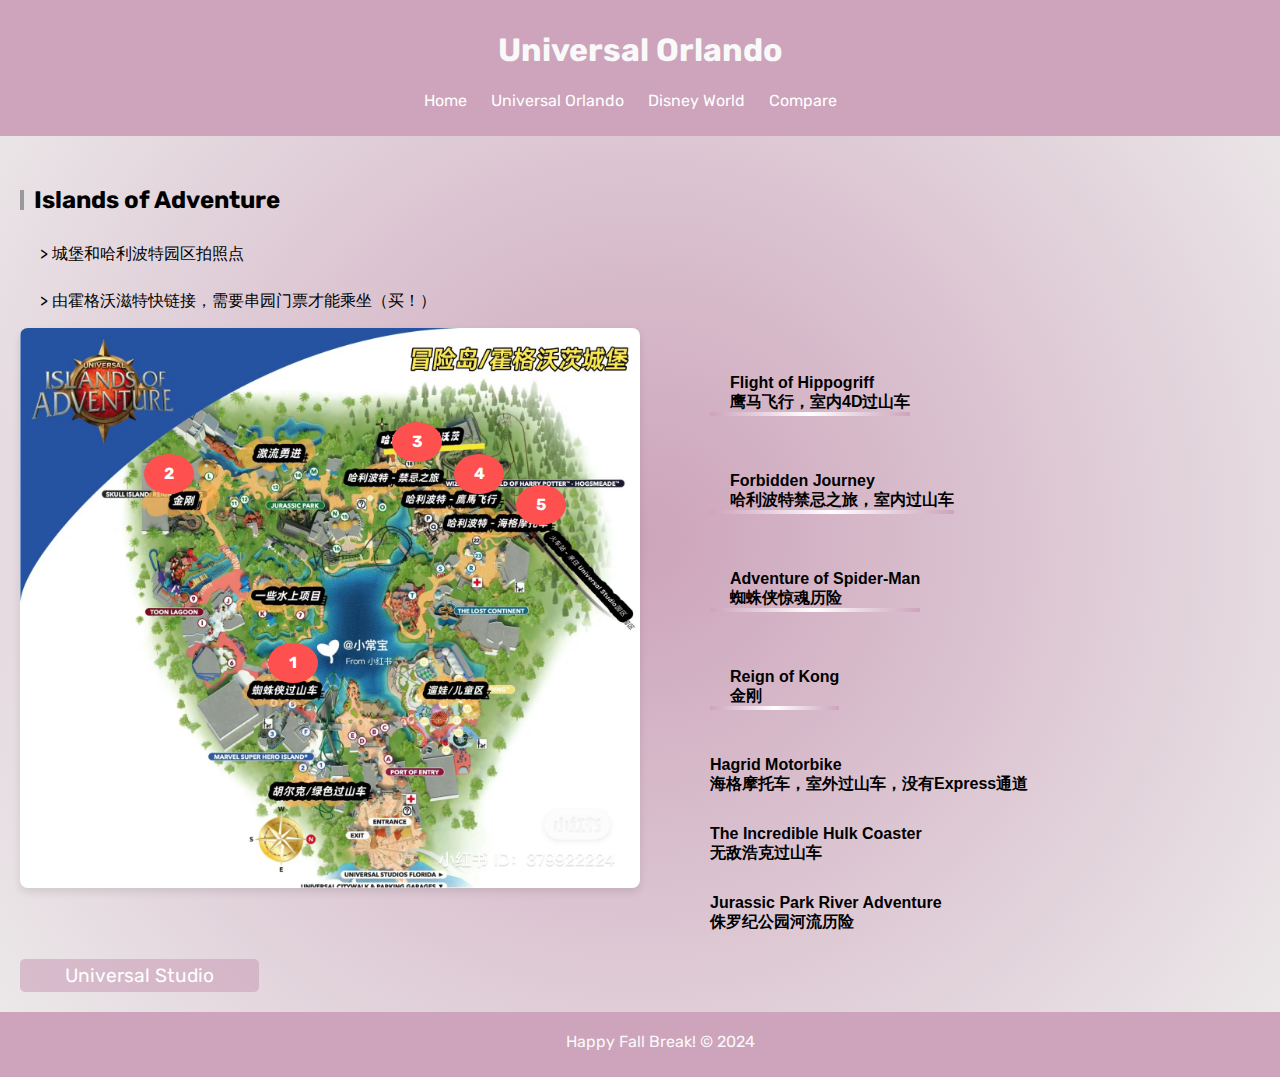
<file: uni-ad.html>
<!DOCTYPE html>
<html lang="en">
    <head>
        <meta charset="UTF-8">
        <meta name="viewport" content="width=device-width, initial-scale=1.0">
        <meta http-equiv="X-UA-Compatible" content="IE=edge">
        <meta name="viewport" content="width=device-width, initial-scale=1.0">
        <title>Fall Break Holiday</title>
        <link rel="stylesheet" href="uni-ad.css">
        <link rel="preconnect" href="https://fonts.googleapis.com">
        <link rel="preconnect" href="https://fonts.gstatic.com" crossorigin>
        <link href="https://fonts.googleapis.com/css2?family=Rubik:ital,wght@0,300..900;1,300..900&display=swap" rel="stylesheet">
    </head>

    <body>
        <header>
            <h1 name = "intro">Universal Orlando</h1>
            <nav>
                <ul>
                    <li><a href="index.html">Home</a></li>
                    <li><a href="universal.html">Universal Orlando</a></li>
                    <li><a href="disney.html">Disney World</a></li>
                    <li><a href="reviews.html">Compare</a></li>
                </ul>
            </nav>
        </header>

        <main>
            <section class="ad">
                <div class="title">
                    <span class="line"></span>
                    <h2>Islands of Adventure</h2>
                </div>
                <p>&gt; 城堡和哈利波特园区拍照点</p>
                <p>&gt; 由霍格沃滋特快链接，需要串园门票才能乘坐（买！）</p>
                <div class="ad-content">
                        <img src="IMG_0430.JPG">
                        <div class="map-point point-1">1</div>
                        <div class="map-point point-2">2</div>
                        <div class="map-point point-3">3</div>
                        <div class="map-point point-4">4</div>
                        <div class="map-point point-5">5</div>
                    <ul class="list">
                        <li>
                            <button class="toggle-button"><p class="highlight">Flight of Hippogriff<br>鹰马飞行，室内4D过山车</p></button>
                            <div class="toggle-list">
                                <p>&#8226; 多段弹射式过山车，最高时速<strong>70lm/h</strong>，最大下坠<b>5.2米</b>，轨道总长<b>1.5公里</b>，全程3分钟，共<strong>7次</strong>弹射。<br>
                                    包括俯冲，下坠，倒退
                                </p>
                                <p>&#8226; 过山车评分第一（？好好好</p>
                                <p>&#8226; 故事设定为可爱的海格骑着他的摩托车到我们躲避各种怪物，项目把过山车和情节元素融合的很好，置景精致</p>
                                <p>&#8226; 说是考虑到各个年龄段的游客，在速度/俯冲/下坠的控制上非常到位且克制，点到即止，不会存在不适感</p>
                                <p>&#8226; 提供存包处，排队很久，推荐入园或临近闭园排队</p>
                                <p>&#8226; 来自无名网友的评价："时间很短，没有什么失重感，可以傍晚坐"</p>
                            </div>
                        </li>
                        <li>
                            <button class="toggle-button"><p class="highlight">Forbidden Journey<br>哈利波特禁忌之旅，室内过山车</p></button>
                            <div class="toggle-list">
                                <p>&#8226; 经典项目，奥兰多版本是禁忌之旅的原型</p>
                                <p>&#8226; 不是过山车，而是采用了非常先进技术的模拟骑乘，座椅在机械臂的控制下进行升降，旋转，和轻微下坠</p>
                                <p>&#8226; 以霍格沃滋城堡，魁地奇比赛，摄魂为蓝本，沉浸感很好</p>
                                <p>&#8226; 项目的排队过程中会经过邓布利多办公室，旋转楼梯，公共休息室，黑魔法防御教室等一比一还原电影场景</p>
                                <p>&#8226; 提供存包处</p>
                                <p>&#8226; 来自无名网友的评价："时间很短，没有什么失重感，可以傍晚坐"</p>
                            </div>
                        </li>
                        <li>
                            <button class="toggle-button"><p class="highlight"><strong>Adventure of Spider-Man</strong><br>蜘蛛侠惊魂历险</p></button>
                            <div class="toggle-list">
                                <p>&#8226; 冒险岛园区的黑马项目，看上去就是平平无奇容易被忽略的4D项目，但实际体验非常非常棒，推荐</p>
                                <p>&#8226; 环球这边数不多的超级英雄ip，不过这里的蜘蛛侠是最早版本漫画図格的，和隔壁漫威的不是一家</p>
                                <p>&#8226; 本质是模拟室内过山车，得益于非常不错的氛围打造和体感模拟，该项目算是奥兰多环球所有沉浸式室内項目中最出色的</p>
                                <p>&#8226; 合家欢项目，虽然有模拟撞击/下坠等元素但都十分克制，适合全年龄段</p>
                            </div>
                        </li>   
                        <li>
                            <button class="toggle-button"><p class="highlight"><strong>Reign of Kong</strong><br>金刚</p></button>
                            <div class="toggle-list">
                                <p>&#8226; 乘坐大型卡车的沉浸式4D模拟项目，包括全方位环绕的球幕以及体感模拟，全长达到了六分钟，非常充实</p>
                                <p>&#8226; 坐在卡车边缘的朋友可能会有被溅水的风险</p>
                                <p>&#8226; 说是项目排队区域的设计非常用心，大家留心观</p>
                            </div>
                        </li>  
                        <li>
                            <button class="toggle-button"><b>Hagrid Motorbike</b><br>海格摩托车，室外过山车，没有Express通道</button>
                            <div class="toggle-list">
                                <p>&#8226; 多段弹射式过山车，最高时速<strong>70lm/h</strong>，最大下坠<b>5.2米</b>，轨道总长<b>1.5公里</b>，全程3分钟，共<strong>7次</strong>弹射。<br>
                                    包括俯冲，下坠，倒退
                                </p>
                                <p>&#8226; 过山车评分第一（？好好好</p>
                                <p>&#8226; 故事设定为可爱的海格骑着他的摩托车到我们躲避各种怪物，项目把过山车和情节元素融合的很好，置景精致</p>
                                <p>&#8226; 说是考虑到各个年龄段的游客，在速度/俯冲/下坠的控制上非常到位且克制，点到即止，不会存在不适感</p>
                                <p>&#8226; 提供存包处，排队很久，推荐入园或临近闭园排队</p>
                                <p>&#8226; 来自无名网友的评价："速度很快，有很多左右偏移的地方，摩托上半身没有可支撑的地方，有倒退和下降，建议害怕的话不要选摩托，选椅子"</p>
                            </div>
                        </li>
                        <li>
                            <button class="toggle-button"><b>The Incredible Hulk Coaster</b><br>无敌浩克过山车</button>
                            <div class="toggle-list">
                                <p>&#8226; 弹射式过山车，最高时速<strong>108lm/h</strong>，最大下坠<b>32米</b>，包括俯冲，下坠以及7个回环</p>
                                <p>&#8226; 绿巨人过山车，北京霸天虎原型</p>
                                <p>&#8226; 在弹射阶段的实际体感非常像被绿巨人投掷出去的感觉，并且能听见绿巨人的嘶吼声</p>
                                <p>&#8226; 想要挑战迅猛龙和好莱坞过山车的朋友可以先用这台练练胆量</p>
                                <p>&#8226; 提供存包处</p>
                                <p>&#8226; 来自无名网友的评价："体感跟海格差不多，如果海格能坐，这个也行..?"</p>
                            </div>
                        </li>    
                        <li>
                            <button class="toggle-button"><b>Jurassic Park River Adventure</b><br>侏罗纪公园河流历险</button>
                            <div class="toggle-list">
                                <p>&#8226; 经典的激流勇进项目，这里以侏罗纪的ip作为故事线包装，在加州，东京均有复制版本</p>
                                <p>&#8226; 乘坐游船进入侏罗纪公园内部，最后从被逃出恐龙占领的实验室工厂下坠脱离收尾</p>
                                <p>&#8226; 最高时速80km/h，最大下坠26米（倾斜角51度，非常非常陡）</p>
                                <p>&#8226; 一定会湿身</p>
                            </div>
                        </li>                                          
                    </ul>
                </div>
                <section class="textbutton">
                    <div class="button-container">
                        <a href="uni-fl.html" class="map-button">Universal Studio</a>
                    </div>
                </section>

                <script src="uni-ad.js"></script>

            </section>
        </main>

        <footer>
            <p>Happy Fall Break! © 2024</p>
        </footer>
    </body>
</html>
</file>
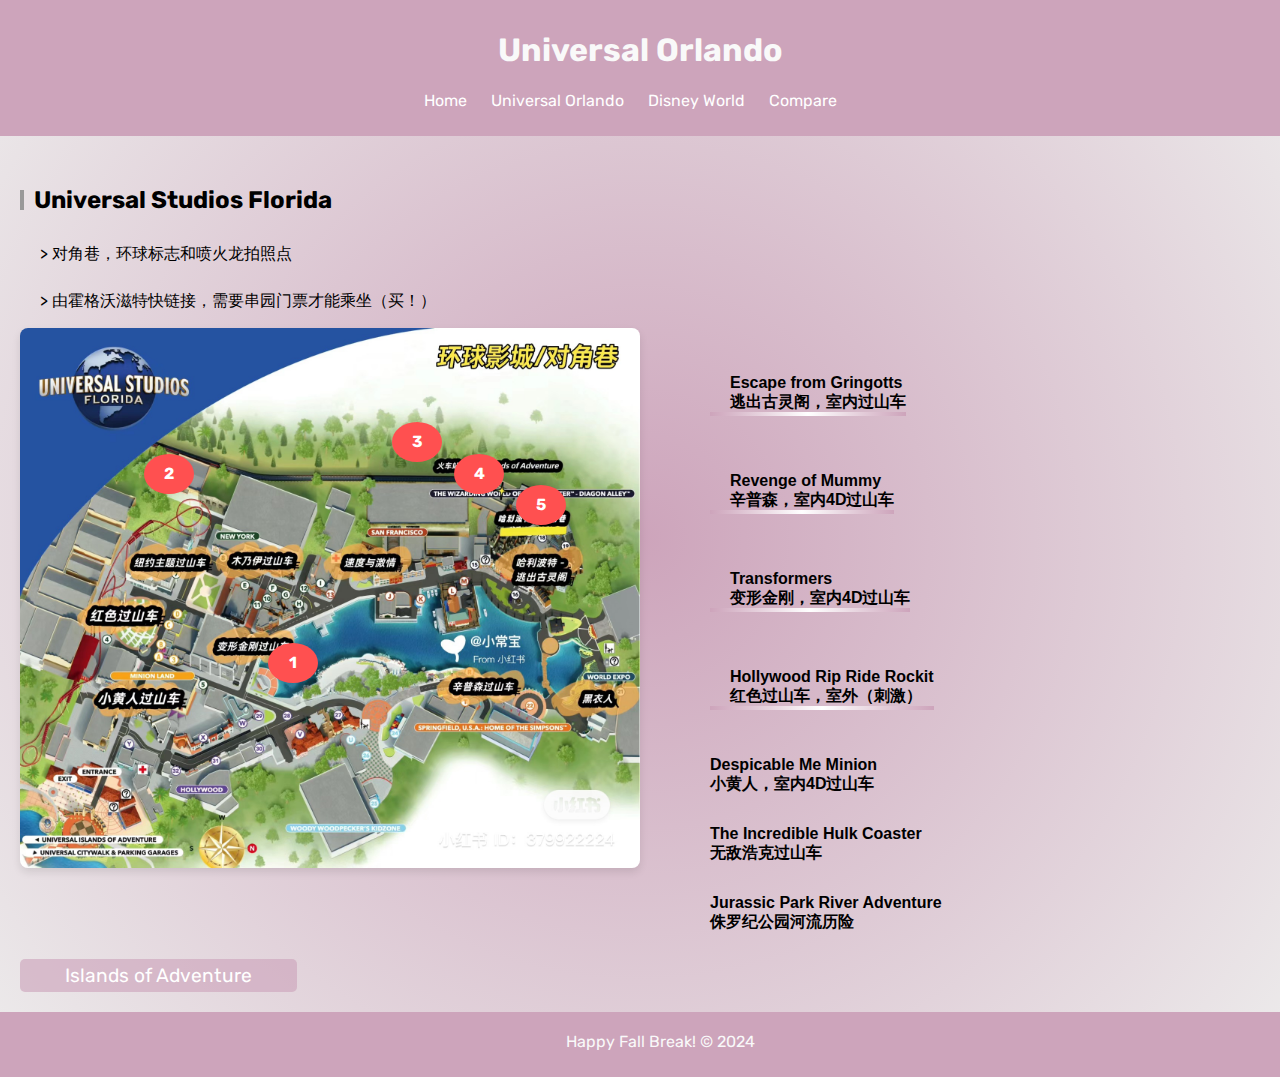
<file: uni-fl.html>
<!DOCTYPE html>
<html lang="en">
    <head>
        <meta charset="UTF-8">
        <meta name="viewport" content="width=device-width, initial-scale=1.0">
        <meta http-equiv="X-UA-Compatible" content="IE=edge">
        <title>Fall Break Holiday</title>
        <link rel="stylesheet" href="uni-fl.css">
        <link rel="preconnect" href="https://fonts.googleapis.com">
        <link rel="preconnect" href="https://fonts.gstatic.com" crossorigin>
        <link href="https://fonts.googleapis.com/css2?family=Rubik:ital,wght@0,300..900;1,300..900&display=swap" rel="stylesheet">
    </head>

    <body>
        <header>
            <h1 name = "intro">Universal Orlando</h1>
            <nav>
                <ul>
                    <li><a href="index.html">Home</a></li>
                    <li><a href="universal.html">Universal Orlando</a></li>
                    <li><a href="disney.html">Disney World</a></li>
                    <li><a href="reviews.html">Compare</a></li>
                </ul>
            </nav>
        </header>
        <main>
            <section class="fl">
                <div class="title">
                    <span class="line"></span>
                    <h2>Universal Studios Florida</h2>
                </div>
                <p>&gt; 对角巷，环球标志和喷火龙拍照点</p>
                <p>&gt; 由霍格沃滋特快链接，需要串园门票才能乘坐（买！）</p>
                <div class="fl-content">
                    <img src="IMG_0431.JPG">
                    <div class="map-point point-1">1</div>
                    <div class="map-point point-2">2</div>
                    <div class="map-point point-3">3</div>
                    <div class="map-point point-4">4</div>
                    <div class="map-point point-5">5</div>
                    <ul class="list">
                        <li>
                            <button class="toggle-button"><p class="highlight">Escape from Gringotts<br>逃出古灵阁，室内过山车</p></button>
                            <div class="toggle-list">
                                <p>&#8226; 多段弹射式过山车，最高时速<strong>70lm/h</strong>，最大下坠<b>5.2米</b>，轨道总长<b>1.5公里</b>，全程3分钟，共<strong>7次</strong>弹射。<br>
                                    包括俯冲，下坠，倒退
                                </p>
                                <p>&#8226; 过山车评分第一（？好好好</p>
                                <p>&#8226; 故事设定为可爱的海格骑着他的摩托车到我们躲避各种怪物，项目把过山车和情节元素融合的很好，置景精致</p>
                                <p>&#8226; 说是考虑到各个年龄段的游客，在速度/俯冲/下坠的控制上非常到位且克制，点到即止，不会存在不适感</p>
                                <p>&#8226; 提供存包处，排队很久，推荐入园或临近闭园排队</p>
                                <p>&#8226; 来自无名网友的评价："时间很短，没有什么失重感，可以傍晚坐"</p>
                            </div>
                        </li>
                        <li>
                            <button class="toggle-button"><p class="highlight">Revenge of Mummy<br>辛普森，室内4D过山车</p></button>
                            <div class="toggle-list">
                                <p>&#8226; 经典项目，奥兰多版本是禁忌之旅的原型</p>
                                <p>&#8226; 不是过山车，而是采用了非常先进技术的模拟骑乘，座椅在机械臂的控制下进行升降，旋转，和轻微下坠</p>
                                <p>&#8226; 以霍格沃滋城堡，魁地奇比赛，摄魂为蓝本，沉浸感很好</p>
                                <p>&#8226; 项目的排队过程中会经过邓布利多办公室，旋转楼梯，公共休息室，黑魔法防御教室等一比一还原电影场景</p>
                                <p>&#8226; 提供存包处</p>
                                <p>&#8226; 来自无名网友的评价："时间很短，没有什么失重感，可以傍晚坐"</p>
                            </div>
                        </li>
                        <li>
                            <button class="toggle-button"><p class="highlight"><strong>Transformers</strong><br>变形金刚，室内4D过山车</p></button>
                            <div class="toggle-list">
                                <p>&#8226; 冒险岛园区的黑马项目，看上去就是平平无奇容易被忽略的4D项目，但实际体验非常非常棒，推荐</p>
                                <p>&#8226; 环球这边数不多的超级英雄ip，不过这里的蜘蛛侠是最早版本漫画図格的，和隔壁漫威的不是一家</p>
                                <p>&#8226; 本质是模拟室内过山车，得益于非常不错的氛围打造和体感模拟，该项目算是奥兰多环球所有沉浸式室内項目中最出色的</p>
                                <p>&#8226; 合家欢项目，虽然有模拟撞击/下坠等元素但都十分克制，适合全年龄段</p>
                            </div>
                        </li>   
                        <li>
                            <button class="toggle-button"><p class="highlight"><strong>Hollywood Rip Ride Rockit</strong><br>红色过山车，室外（刺激）</p></button>
                            <div class="toggle-list">
                                <p>&#8226; 乘坐大型卡车的沉浸式4D模拟项目，包括全方位环绕的球幕以及体感模拟，全长达到了六分钟，非常充实</p>
                                <p>&#8226; 坐在卡车边缘的朋友可能会有被溅水的风险</p>
                                <p>&#8226; 说是项目排队区域的设计非常用心，大家留心观</p>
                            </div>
                        </li>  
                        <li>
                            <button class="toggle-button"><b>Despicable Me Minion</b><br>小黄人，室内4D过山车</button>
                            <div class="toggle-list">
                                <p>&#8226; 多段弹射式过山车，最高时速<strong>70lm/h</strong>，最大下坠<b>5.2米</b>，轨道总长<b>1.5公里</b>，全程3分钟，共<strong>7次</strong>弹射。<br>
                                    包括俯冲，下坠，倒退
                                </p>
                                <p>&#8226; 过山车评分第一（？好好好</p>
                                <p>&#8226; 故事设定为可爱的海格骑着他的摩托车到我们躲避各种怪物，项目把过山车和情节元素融合的很好，置景精致</p>
                                <p>&#8226; 说是考虑到各个年龄段的游客，在速度/俯冲/下坠的控制上非常到位且克制，点到即止，不会存在不适感</p>
                                <p>&#8226; 提供存包处，排队很久，推荐入园或临近闭园排队</p>
                                <p>&#8226; 来自无名网友的评价："速度很快，有很多左右偏移的地方，摩托上半身没有可支撑的地方，有倒退和下降，建议害怕的话不要选摩托，选椅子"</p>
                            </div>
                        </li>
                        <li>
                            <button class="toggle-button"><b>The Incredible Hulk Coaster</b><br>无敌浩克过山车</button>
                            <div class="toggle-list">
                                <p>&#8226; 弹射式过山车，最高时速<strong>108lm/h</strong>，最大下坠<b>32米</b>，包括俯冲，下坠以及7个回环</p>
                                <p>&#8226; 绿巨人过山车，北京霸天虎原型</p>
                                <p>&#8226; 在弹射阶段的实际体感非常像被绿巨人投掷出去的感觉，并且能听见绿巨人的嘶吼声</p>
                                <p>&#8226; 想要挑战迅猛龙和好莱坞过山车的朋友可以先用这台练练胆量</p>
                                <p>&#8226; 提供存包处</p>
                                <p>&#8226; 来自无名网友的评价："体感跟海格差不多，如果海格能坐，这个也行..?"</p>
                            </div>
                        </li>    
                        <li>
                            <button class="toggle-button"><b>Jurassic Park River Adventure</b><br>侏罗纪公园河流历险</button>
                            <div class="toggle-list">
                                <p>&#8226; 经典的激流勇进项目，这里以侏罗纪的ip作为故事线包装，在加州，东京均有复制版本</p>
                                <p>&#8226; 乘坐游船进入侏罗纪公园内部，最后从被逃出恐龙占领的实验室工厂下坠脱离收尾</p>
                                <p>&#8226; 最高时速80km/h，最大下坠26米（倾斜角51度，非常非常陡）</p>
                                <p>&#8226; 一定会湿身</p>
                            </div>
                        </li>                                          
                    </ul>
                </div>
                <section class="textbutton">
                    <div class="button-container">
                        <a href="uni-ad.html" class="map-button">Islands of Adventure</a>
                    </div>
                </section>

                <script src="uni-ad.js"></script>
            </section>
        </main>

        <footer>
            <p>Happy Fall Break! © 2024</p>
        </footer>
    </body>
</html>
</file>
<file: uni-ad.css>
body {
    font-family: Arial, sans-serif;
    margin: 0;
    height: 100%;
    display: flex;
    flex-direction: column;
    background: radial-gradient(circle, #cda4bb, rgb(237, 236, 236));
    font-family: "Rubik", sans-serif;
    overflow-x: hidden;
}

header {
    background-color: #cda4bb;
    color: rgb(249, 249, 249);
    padding: 10px;
    text-align: center;
}

header nav ul {
    list-style-type: none;
    padding: 0;
}

header nav ul li {
    display: inline;
    margin-right: 20px;
}

header nav ul li a {
    color: white;
    text-decoration: none;
}

main {
    flex: 1;
}

.ad {
    display: flex;
    flex-direction: column;
    justify-content: center;
    align-items: flex-start;
    width: 100%;
    margin: 20px;
    text-align: left;
    margin: 0 auto;
    padding: 20px;
    box-sizing: border-box;
    font-family: inherit;
}

.title {
    display: flex;
    align-items: center;
    margin-top: 10px;
    font-family: inherit !important;
}

.line {
    display: inline-block;
    width: 4px;
    height: 20px;
    background-color: #999;
    margin-right: 10px;
}

.h2 {
    font-weight: bold;
    font-size: 1.5rem;
    margin-bottom: 10px;
}

p {
    margin-top: 10px;
    font-size: 16px;
    padding-left: 20px;
}

.ad img {
    max-width: 50%;
    height: auto;
    margin-right: 20px;
    border-radius: 8px;      
    box-shadow: 0 4px 8px rgba(0, 0, 0, 0.1);
}

.ad-content {
    display: flex;
    flex-direction: row;
    align-items: flex-start;
    width: 100%;
    font-family: inherit !important;
    position: relative;
}

.map-point {
    position: absolute;
    background-color: #ff5050;
    color: white;
    padding: 5px 10px;
    border-radius: 50%;
    font-weight: bold;
    text-align: center;
    width: 30px;
    height: 30px;
    line-height: 30px;
}

.point-1 {
    top: 50%;
    left: 20%;
}

.point-2 {
    top: 20%;
    left: 10%;
}

.point-3 {
    top: 15%;
    left: 30%;
}

.point-4 {
    top: 20%;
    left: 35%;
}

.point-5 {
    top: 25%;
    left: 40%;
}

.button-container {
    text-align: center;
}

.map-button {
    display: inline-block;
    padding: 5px 45px;
    background-color: #cda4bba2;
    color: white;
    text-decoration: none;
    border-radius: 5px;
    font-size: 1.2em;
    transition: background-color 0.3s;
}

.map-button:hover {
    background-color: #4d76a2;
}

.toggle-button {
    background-color: #ffffff00;
    color: rgb(0, 0, 0);
    padding: 10px;
    border: none;
    cursor: pointer;
    width: 100%;
    text-align: left;
    margin-top: 10px;
    font-size: 1rem;
    font-weight: bold;
}

.toggle-list {
    margin: 0;
    padding: 0;
    max-height: 0;
    overflow: hidden;
    transition: max-height 0.5s ease-out;
    font-size: 0.9em;
    color: white;
}

.toggle-list.open {
    max-height: 500px; 
}

.toggle-list span, .toggle-list p {
    margin: 5px 0;
    font-size: 1em;
}

.list {
    list-style-type: none;
}

.highlight {
    display: inline-block;
    background-image: linear-gradient(to right, #cda4bb, white, #cda4bb);
    background-size: 100% 4px; /* 控制下划线的高度 */
    background-repeat: no-repeat;
    background-position: 0 100%; /* 确保下划线在文字底部 */
    padding-bottom: 3px; 
}

@media (max-width: 768px) {
    .container {
        width: 100%;
        padding: 10px;
    }
}

@media (min-width: 769px) {
    .container {
        width: 80%;
        max-width: 1200px;
    }
}

footer {
    background-color: #cda4bb;
    text-align: center;
    padding: 10px;
    color: rgb(249, 249, 249);
    width: 100%;
  }
</file>
<file: uni-fl.css>
body {
    font-family: Arial, sans-serif;
    margin: 0;
    height: 100%;
    display: flex;
    flex-direction: column;
    background: radial-gradient(circle, #cda4bb, rgb(237, 236, 236));
    font-family: "Rubik", sans-serif;
    overflow-x: hidden;
}

header {
    background-color: #cda4bb;
    color: rgb(249, 249, 249);
    padding: 10px;
    text-align: center;
}

header nav ul {
    list-style-type: none;
    padding: 0;
}

header nav ul li {
    display: inline;
    margin-right: 20px;
}

header nav ul li a {
    color: white;
    text-decoration: none;
}

main {
    flex: 1;
}

.fl {
    display: flex;
    flex-direction: column;
    justify-content: center;
    align-items: flex-start;
    width: 100%;
    margin: 20px;
    text-align: left;
    margin: 0 auto;  /* 居中内容 */
    padding: 20px;
    box-sizing: border-box;
    font-family: inherit;
}

.title {
    display: flex;
    align-items: center;
    margin-top: 10px;
    font-family: inherit !important;
}

.line {
    display: inline-block;
    width: 4px;
    height: 20px;
    background-color: #999;
    margin-right: 10px;
}

.h2 {
    font-weight: bold;
    font-size: 1.5rem;
    margin-bottom: 10px;
}

p {
    margin-top: 10px;
    font-size: 16px;
    padding-left: 20px;
}

.fl img {
    max-width: 50%;
    height: auto;
    margin-right: 20px;
    border-radius: 8px;      
    box-shadow: 0 4px 8px rgba(0, 0, 0, 0.1);
}

.fl-content {
    display: flex;
    flex-direction: row;
    align-items: flex-start;
    width: 100%;
    font-family: inherit !important;
    position: relative;
}

.map-point {
    position: absolute;
    background-color: #ff5050;
    color: white;
    padding: 5px 10px;
    border-radius: 50%;
    font-weight: bold;
    text-align: center;
    width: 30px;
    height: 30px;
    line-height: 30px;
}

.point-1 {
    top: 50%;
    left: 20%;
}

.point-2 {
    top: 20%;
    left: 10%;
}

.point-3 {
    top: 15%;
    left: 30%;
}

.point-4 {
    top: 20%;
    left: 35%;
}

.point-5 {
    top: 25%;
    left: 40%;
}

.button-container {
    /* margin-top: 10px; */
    text-align: center;
}

.map-button {
    display: inline-block;
    padding: 5px 45px;
    background-color: #cda4bba2;
    color: white;
    text-decoration: none;
    border-radius: 5px;
    font-size: 1.2em;
    transition: background-color 0.3s;
}

.map-button:hover {
    background-color: #4d76a2;
}

.toggle-button {
    background-color: #ffffff00;
    color: rgb(0, 0, 0);
    padding: 10px;
    border: none;
    cursor: pointer;
    width: 100%;
    text-align: left;
    margin-top: 10px;
    font-size: 1rem;
    font-weight: bold;
}

.toggle-list {
    margin: 0;
    padding: 0;
    max-height: 0;
    overflow: hidden;
    transition: max-height 0.5s ease-out;
    font-size: 0.9em;
    color: white;
}

.toggle-list.open {
    max-height: 500px; 
}

.toggle-list span, .toggle-list p {
    margin: 5px 0;
    font-size: 1em;
}

.list {
    list-style-type: none;
}

.highlight {
    display: inline-block;
    background-image: linear-gradient(to right, #cda4bb, white, #cda4bb);
    background-size: 100% 4px; /* 控制下划线的高度 */
    background-repeat: no-repeat;
    background-position: 0 100%; /* 确保下划线在文字底部 */
    padding-bottom: 3px; 
}

@media (max-width: 768px) {
    .container {
        width: 100%;
        padding: 10px;
    }
}

@media (min-width: 769px) {
    .container {
        width: 80%;
        max-width: 1200px;
    }
}

footer {
    background-color: #cda4bb;
    text-align: center;
    padding: 10px;
    color: rgb(249, 249, 249);
    width: 100%;
  }
</file>
